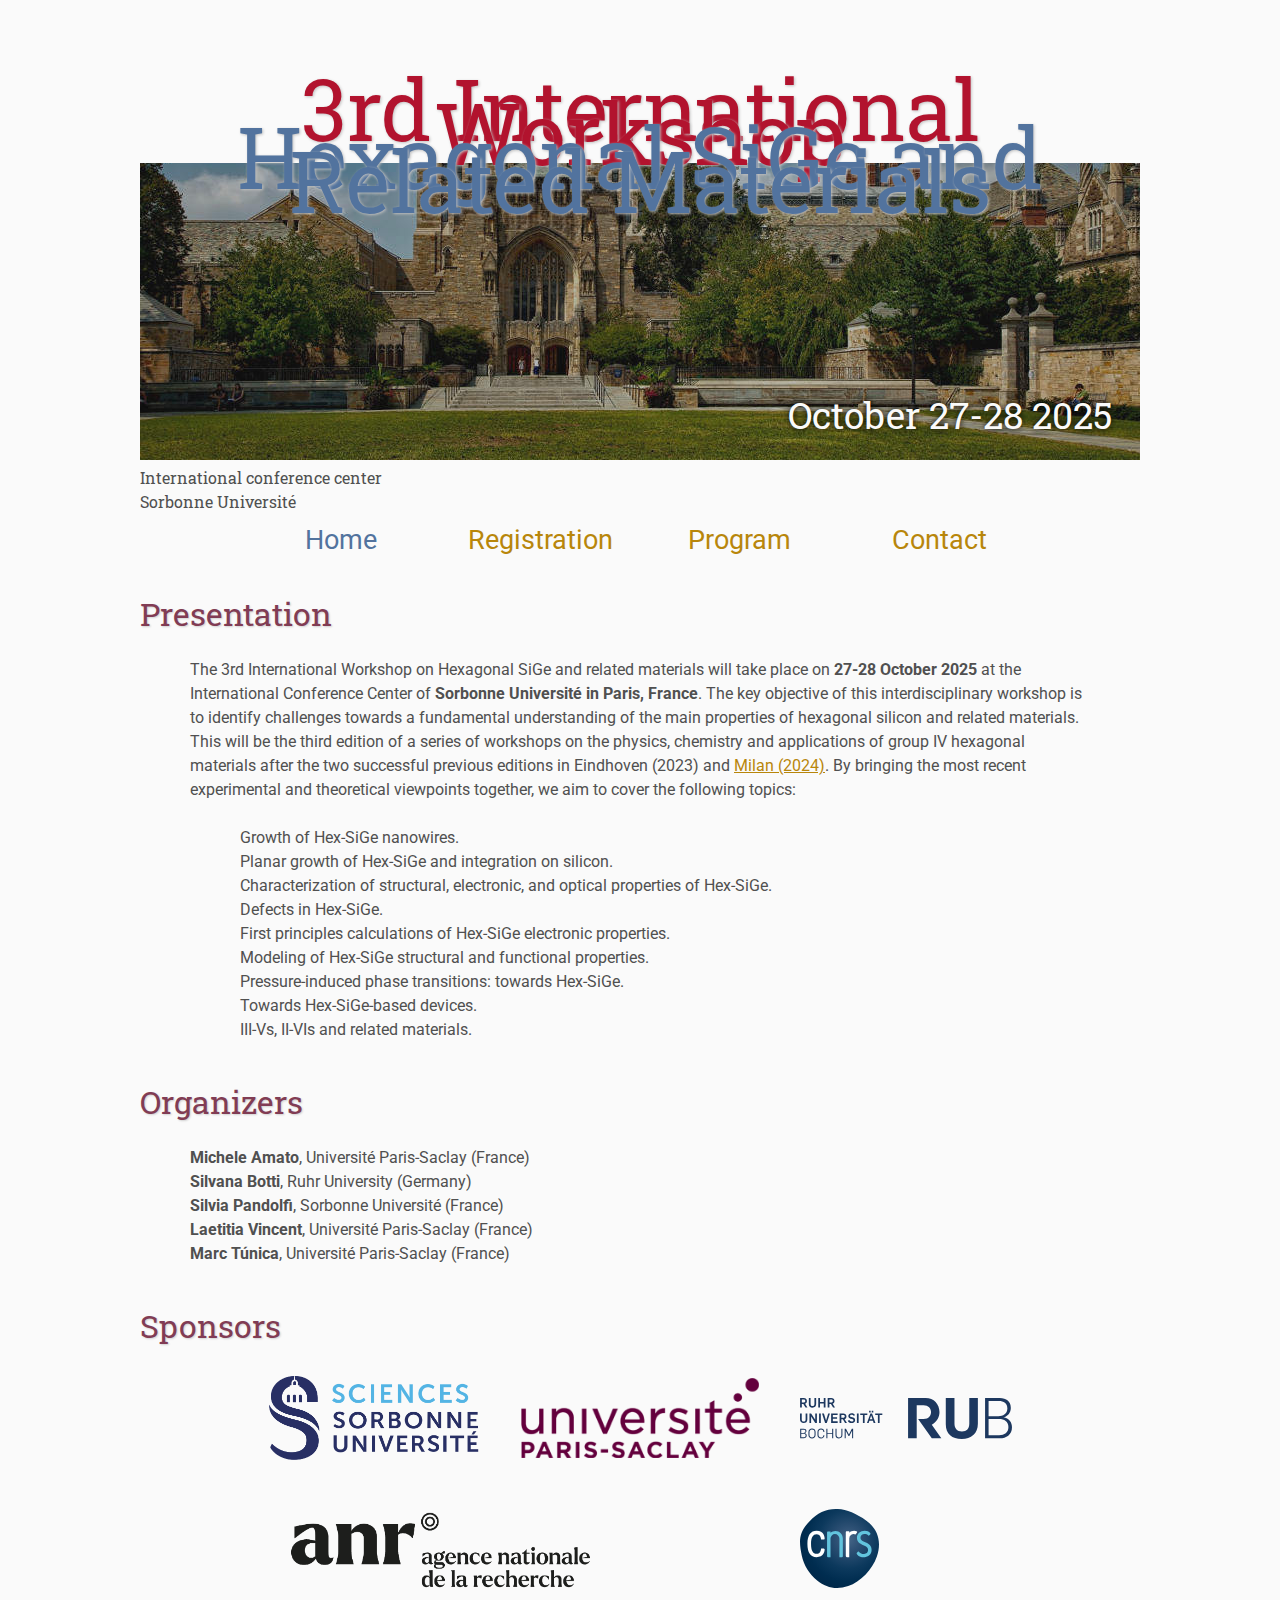
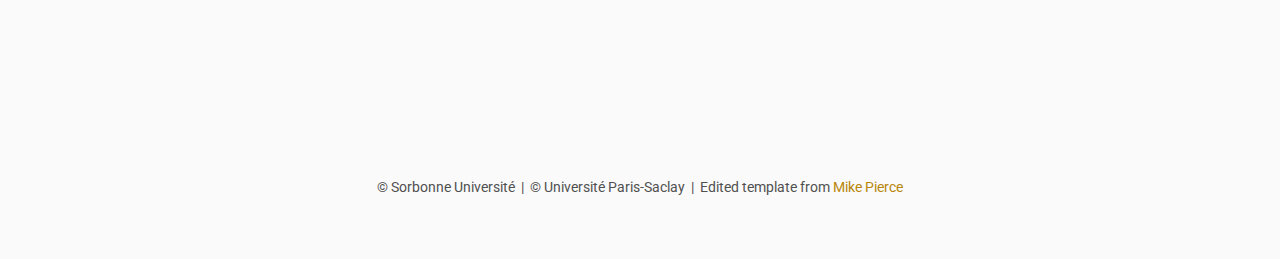
<file: index.html>
<!DOCTYPE html>
<html lang='en'>

<head>
    <base href=".">
    <link rel="shortcut icon" type="image/png" href="assets/favicon.png"/>
    <link rel="stylesheet" type="text/css" media="all" href="assets/main.css"/>
    <meta name="description" content="Hexagonal SiGe Workshop">
    <meta name="resource-type" content="website">
    <meta name="distribution" content="global">
    <meta name="KeyWords" content="Conference">
    <title>Hexagonal SiGe Workshop</title>
</head>

<body>

    <div class="banner">
        <img src="assets/banner.jpg" alt="Banner Paris">
        <div class="top-left">
            <span class="title1">3rd International Workshop</span>
            
            <br>
            
            <span class="title2">Hexagonal SiGe and Related Materials</span> <!-- <span class="year">2025</span> -->
        </div>
        <div class="bottom-right">
            October 27-28 2025
        </div>
        <div class="bottom-right_2">
             International conference center <br> Sorbonne Université
        </div>
    </div>

    <table class="navigation">
        <tr>
            <td class="navigation">
                <a class="current" title="Conference Home Page" href=".">Home</a>
            </td>
            <td class="navigation">
                <a title="Register for the Conference" href="registration">Registration</a>
            </td>
            <td class="navigation">
                <a title="Conference Program" href="program">Program</a> 
            </td>
            <td class="navigation">
                <a title="Contact for the Conference" href="contact">Contact</a>
            </td>
        </tr>
    </table>

    <h2>Presentation</h2>
    
    <p>
The 3rd International Workshop on Hexagonal SiGe and related materials will take place on <b>27-28 October 2025</b> at the International Conference Center of <b>Sorbonne Université in Paris, France</b>. The key objective of this interdisciplinary workshop is to identify challenges towards a fundamental understanding of the main properties of hexagonal silicon and related materials. This will be the third edition of a series of workshops on the physics, chemistry and applications of group IV hexagonal materials after the two successful previous editions in Eindhoven (2023) and <a href="https://workshop-hexagonal-sige-2024.unimib.it/" target="_blank">Milan (2024)</a>. By bringing the most recent experimental and theoretical viewpoints together, we aim to cover the following topics: 
   
<ul>
    <li>Growth of Hex-SiGe nanowires.</li>
    <li>Planar growth of Hex-SiGe and integration on silicon.</li>
    <li>Characterization of structural, electronic, and optical properties of Hex-SiGe.</li>
    <li>Defects in Hex-SiGe.</li>
    <li>First principles calculations of Hex-SiGe electronic properties.</li>
    <li>Modeling of Hex-SiGe structural and functional properties.</li>
    <li>Pressure-induced phase transitions: towards Hex-SiGe.</li>
    <li>Towards Hex-SiGe-based devices.</li>
    <li>III-Vs, II-VIs and related materials.</li>
</ul>

    </p>
    
 <!--   <h2>Confirmed speakers</h2>
    <p>
        Here&rsquo;s a good place to list the organizers and sponsors of the conference,
        as well as list contact information for the organizers,
        and show off the logos of the sponsors.
        It looks like his conference was sponsored by kittens!
    </p>
-->
    <h2>Organizers</h2>
    <p>
       <b>Michele Amato</b>, Université Paris-Saclay (France)<br>
<b>Silvana Botti</b>, Ruhr University (Germany) <br>
<b>Silvia Pandolfi</b>, Sorbonne Université (France) 	<br>
<b>Laetitia Vincent</b>, Université Paris-Saclay (France) <br>
<b>Marc Túnica</b>, Université Paris-Saclay (France)
    </p>
    
   <h2>Sponsors</h2>
   
     
    <table class="sponsors">
        <tr>
            <td class="sponsor">
                <a href="https://www.sorbonne-universite.fr/en">
                    <img src="assets/sorbonne.png" alt="Sorbonne" style="width: 80%">
                </a>
            </td>
            <td class="sponsor">
                <a href="https://www.universite-paris-saclay.fr/en/">
                    <img src="assets/ups_logo.png" alt="Paris Saclay" style="width: 90%">
                </a>
            </td>
            <td class="sponsor">
                <a href="https://www.ruhr-uni-bochum.de/en">
                    <img src="assets/ruhr_2.svg" alt="Ruhr University" style="width: 80%">
                </a>
            </td>
        </tr>
    </table>
    
        <table class="sponsors">
        <tr>
            <td class="sponsor">
                <a href="https://anr.fr/en/">
                    <img src="assets/ANR-logo-2021-noir.png" alt="ANR" style="width: 80%">
                </a>
            </td>
            <td class="sponsor">
                <a href="https://www.cnrs.fr/en">
                    <img src="assets/cnrs.svg" alt="CNRS" style="width: 20%">
                </a>
            </td>
        </tr>
    </table>

    <footer>
        &copy; Sorbonne Université &nbsp;|&nbsp; &copy; Université Paris-Saclay
        &nbsp;|&nbsp; Edited template from <a href="https://github.com/mikepierce">Mike Pierce</a>
    </footer>

</body>
</html>
</file>
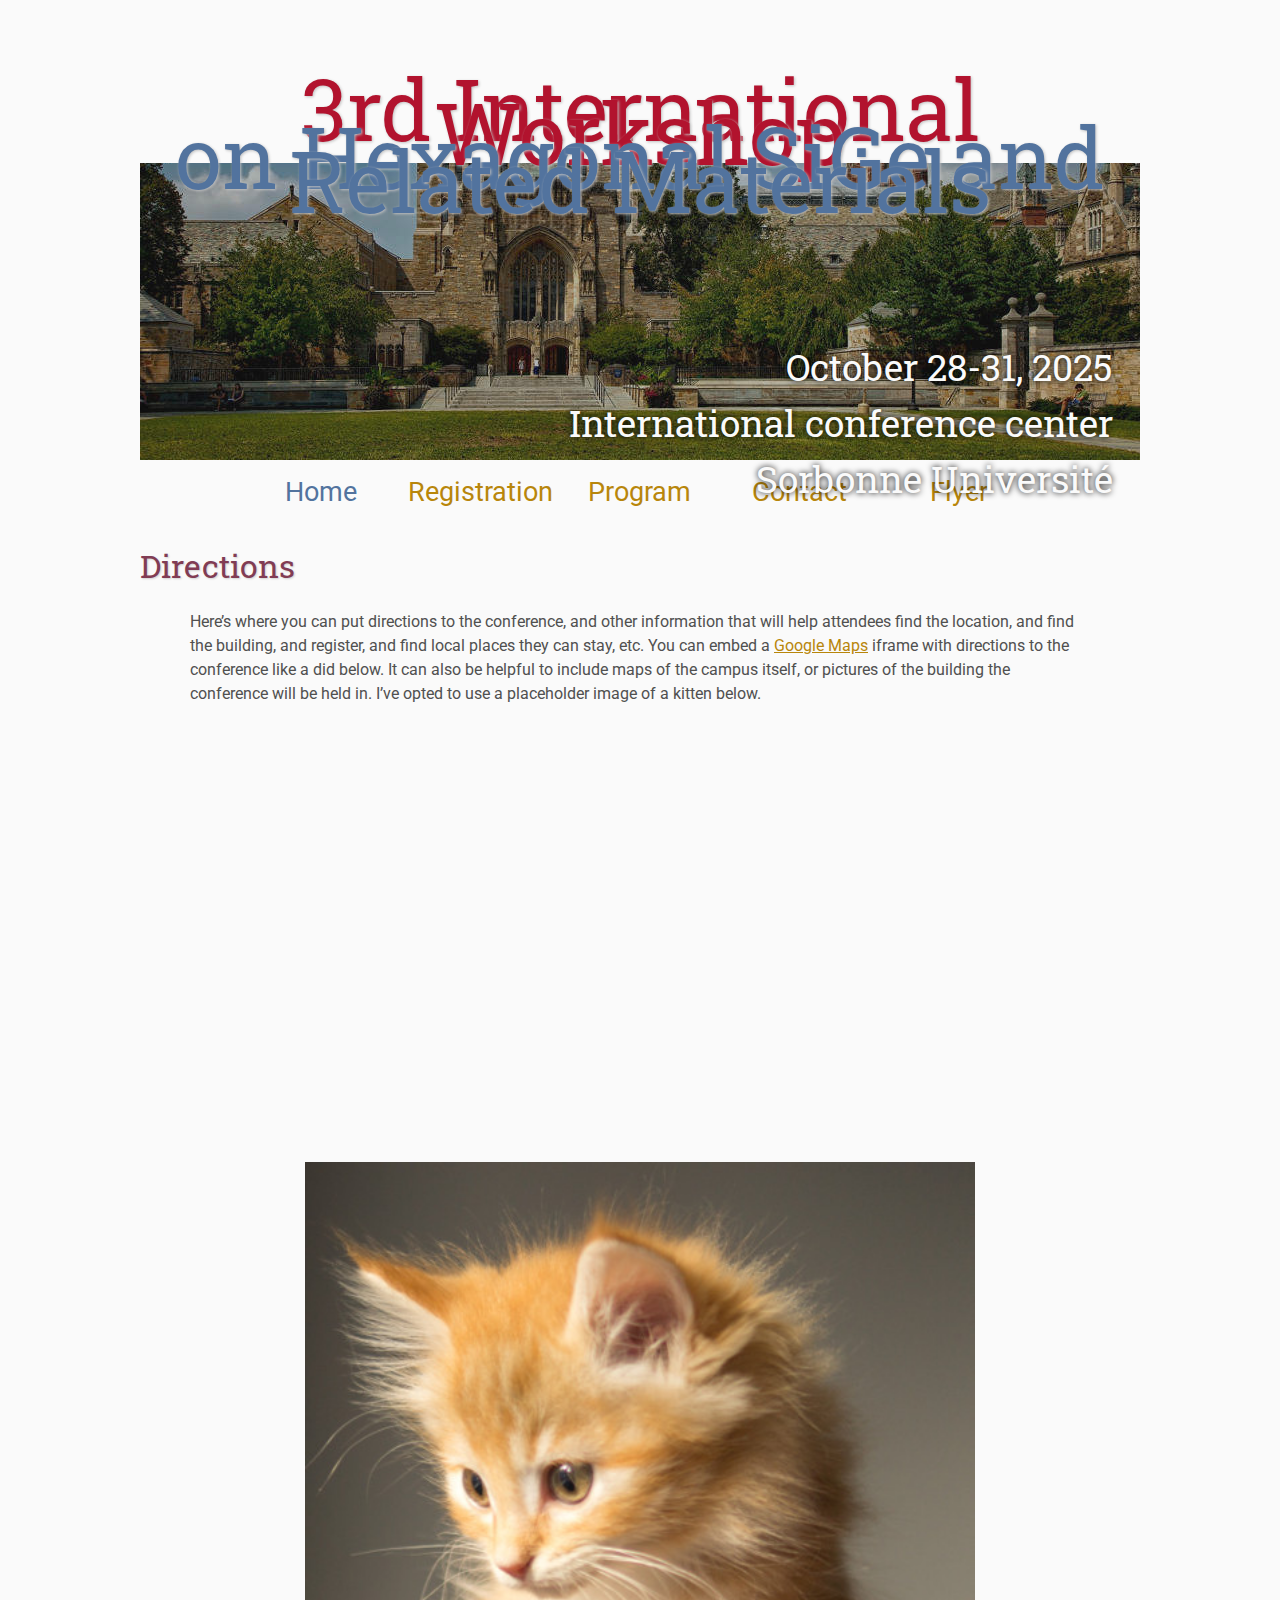
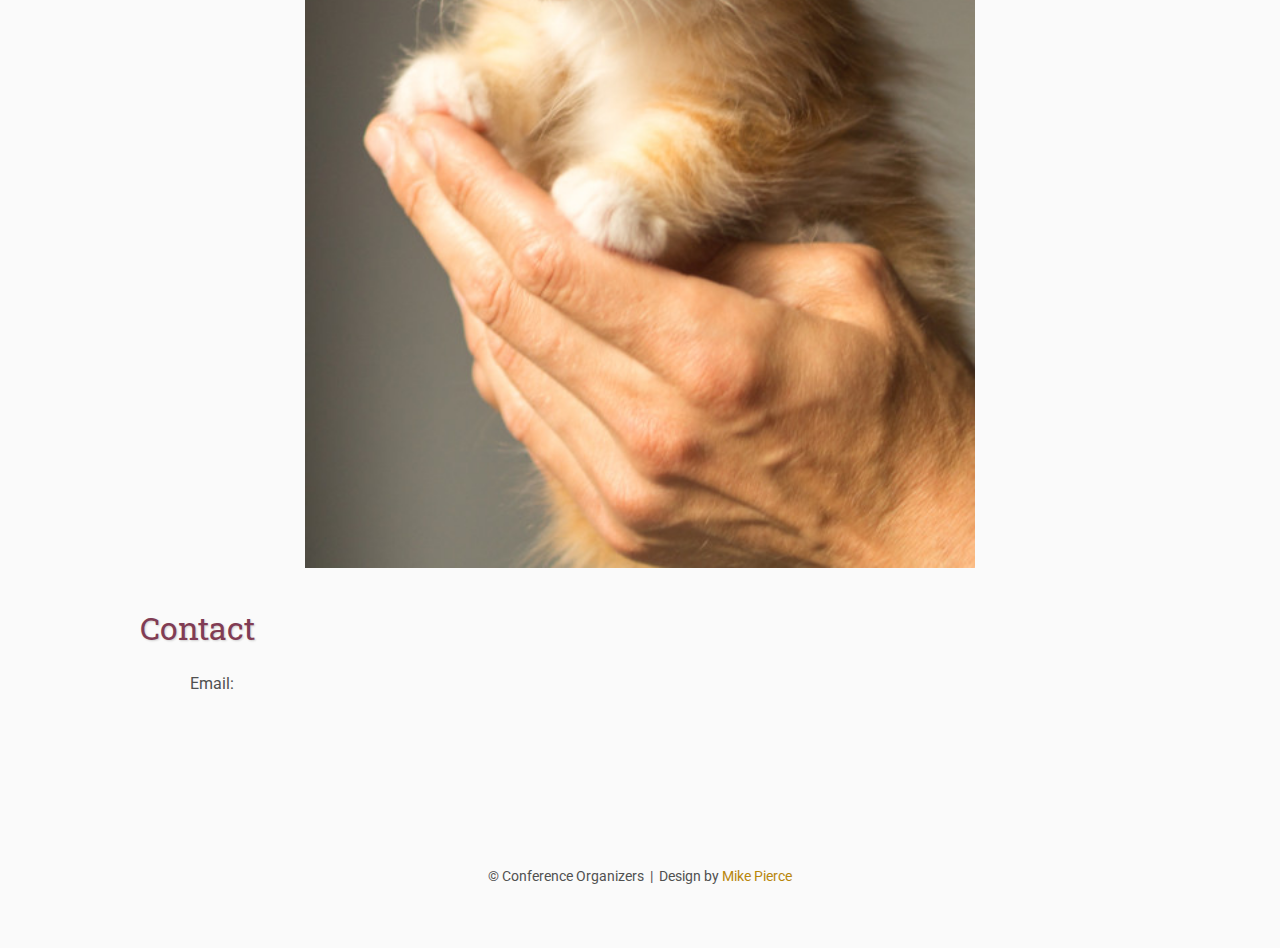
<file: contact/index.html>
<!DOCTYPE html>
<html lang='en'>

<head>
    <base href="..">
    <link rel="shortcut icon" type="image/png" href="assets/favicon.png"/>
    <link rel="stylesheet" type="text/css" media="all" href="assets/main.css"/>
    <meta name="description" content="Conference Template">
    <meta name="resource-type" content="document">
    <meta name="distribution" content="global">
    <meta name="KeyWords" content="Conference">
    <title>Directions | Conference Template</title>
</head>

<body>

    <div class="banner">
        <img src="assets/banner.jpg" alt="Conference Template Banner">
        <div class="top-left">
            <span class="title1">3rd International Workshop</span>
            
            <br>
            
            <span class="title2">on Hexagonal SiGe and Related Materials</span> <!-- <span class="year">2025</span> -->
        </div>
        <div class="bottom-right">
            October 28-31, 2025 <br> International conference center <br> Sorbonne Université
        </div>
    </div>

    <table class="navigation">
        <tr>
            <td class="navigation">
                <a class="current" title="Conference Home Page" href=".">Home</a>
            </td>
            <td class="navigation">
                <a title="Register for the Conference" href="registration">Registration</a>
            </td>
            <td class="navigation">
                <a title="Conference Program" href="program">Program</a> 
            </td>
            <td class="navigation">
                <a title="Contact for the Conference" href="contact">Contact</a>
            </td>
            <td class="navigation">
                <a title="Conference Flyer" href="flyer">Flyer</a>
            </td>
        </tr>
    </table>


    <h2>Directions</h2>
    <p>
        Here&rsquo;s where you can put directions to the conference,
        and other information that will help attendees find the location,
        and find the building, and register, and find local places they can stay, etc.
        You can embed a <a href="https://www.google.com/maps">Google Maps</a> iframe
        with directions to the conference like a did below.
        It can also be helpful to include maps of the campus itself,
        or pictures of the building the conference will be held in.
        I&rsquo;ve opted to use a placeholder image of a kitten below.
    </p>

    <iframe class="directions" src="https://www.google.com/maps/embed?pb=!1m18!1m12!1m3!1d2625.2762!2d2.3568521!3d48.8462762!2m3!1f0!2f0!3f0!3m2!1i1024!2i768!4f13.1!3m3!1m2!1s0x47e6715c1a0a3e2b%3A0x7a794bedd7c3c4ad!2sCentre%20de%20conf%C3%A9rences%20internationales%20-%20Sorbonne%20Universit%C3%A9!5e0!3m2!1sen!2sde!4v1701561760000!5m2!1sen!2sde"></iframe>

    <img class="center" src="assets/kitten4.jpg" alt="This is just a kitten right now" id="kitten">

        <h2>Contact</h2>
    <p>
        Email: 
    </p>
    

    <footer>
        &copy; Conference Organizers
        &nbsp;|&nbsp; Design by <a href="https://github.com/mikepierce">Mike Pierce</a>
    </footer>
    


</body>
</html>
</file>
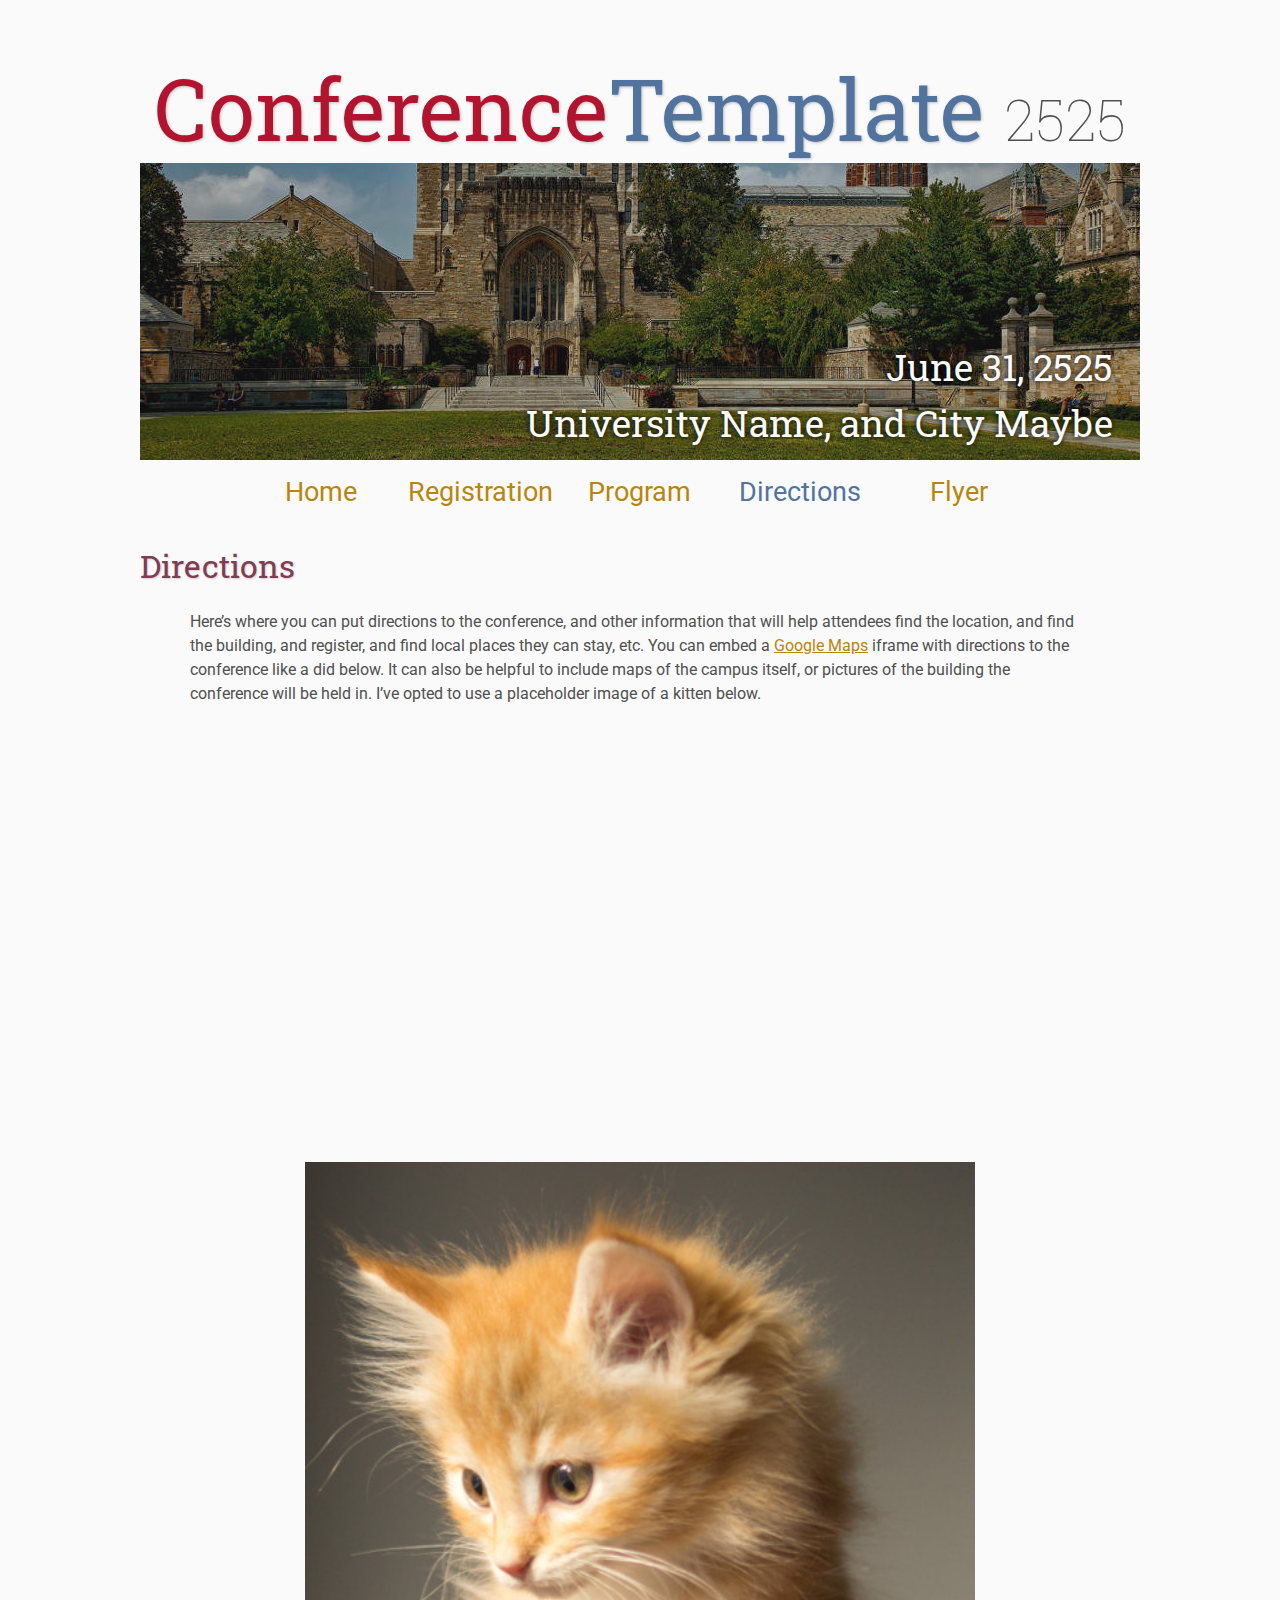
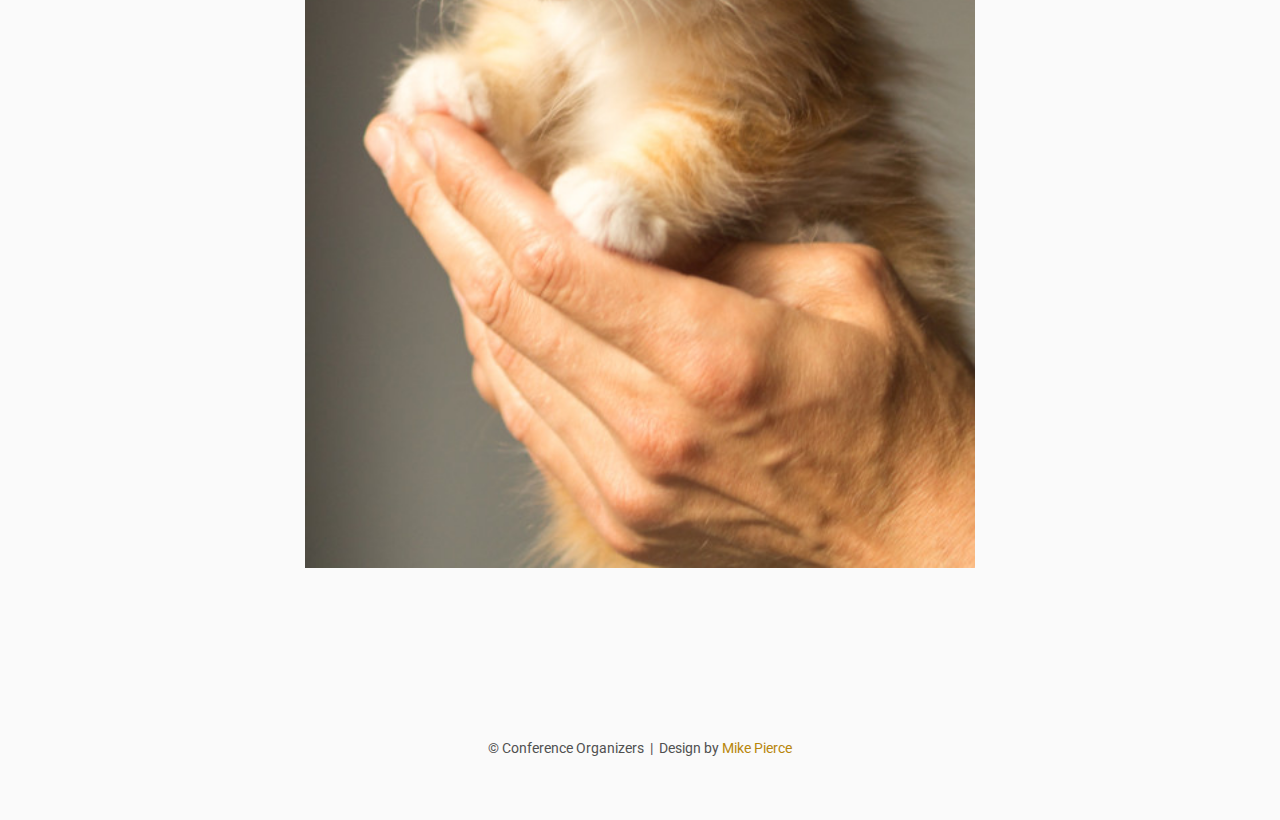
<file: directions/index.html>
<!DOCTYPE html>
<html lang='en'>

<head>
    <base href="..">
    <link rel="shortcut icon" type="image/png" href="assets/favicon.png"/>
    <link rel="stylesheet" type="text/css" media="all" href="assets/main.css"/>
    <meta name="description" content="Conference Template">
    <meta name="resource-type" content="document">
    <meta name="distribution" content="global">
    <meta name="KeyWords" content="Conference">
    <title>Directions | Conference Template</title>
</head>

<body>

    <div class="banner">
        <img src="assets/banner.jpg" alt="Conference Template Banner">
        <div class="top-left">
            <span class="title1">Conference</span><span class="title2">Template</span> <span class="year">2525</span>
        </div>
        <div class="bottom-right">
            June 31, 2525 <br> University Name, and City Maybe
        </div>
    </div>

    <table class="navigation">
        <tr>
            <td class="navigation">
                <a title="Conference Home Page" href=".">Home</a>
            </td>
            <td class="navigation">
                <a title="Register for the Conference" href="registration">Registration</a>
            </td>
            <td class="navigation">
                <a title="Conference Program" href="program">Program</a> 
            </td>
            <td class="navigation">
                <a class="current" title="Directions to the Conference" href="directions">Directions</a>
            </td>
            <td class="navigation">
                <a title="Conference Flyer" href="flyer">Flyer</a>
            </td>
        </tr>
    </table>


    <h2>Directions</h2>
    <p>
        Here&rsquo;s where you can put directions to the conference,
        and other information that will help attendees find the location,
        and find the building, and register, and find local places they can stay, etc.
        You can embed a <a href="https://www.google.com/maps">Google Maps</a> iframe
        with directions to the conference like a did below.
        It can also be helpful to include maps of the campus itself,
        or pictures of the building the conference will be held in.
        I&rsquo;ve opted to use a placeholder image of a kitten below.
    </p>

    <iframe class="directions" src="https://www.google.com/maps/embed?pb=!1m18!1m12!1m3!1d134998.56138929052!2d-121.98776790326531!3d37.869213445646146!2m3!1f0!2f0!3f0!3m2!1i1024!2i768!4f13.1!3m3!1m2!1s0x808ff431db2f96d1%3A0x8b99d90a20aa67de!2sMt+Diablo!5e0!3m2!1sen!2sus!4v1561787340910!5m2!1sen!2sus"></iframe>

    <img class="center" src="assets/kitten4.jpg" alt="This is just a kitten right now" id="kitten">

    <footer>
        &copy; Conference Organizers
        &nbsp;|&nbsp; Design by <a href="https://github.com/mikepierce">Mike Pierce</a>
    </footer>

</body>
</html>
</file>
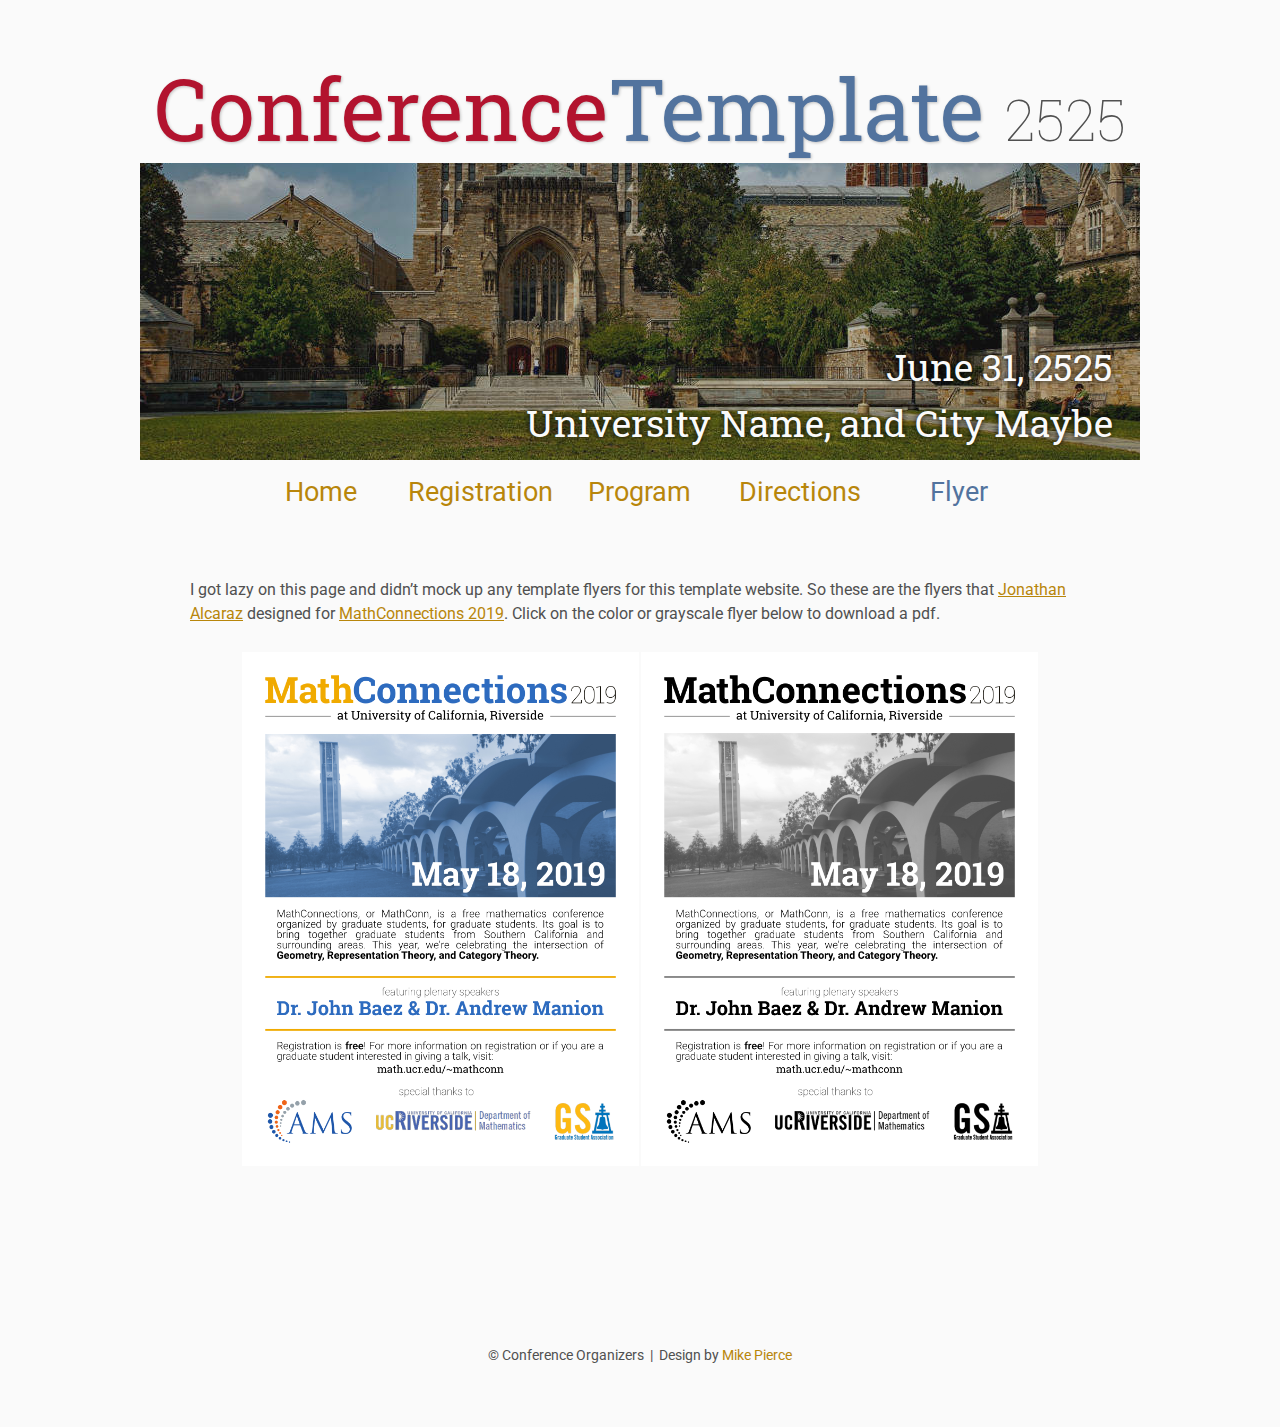
<file: flyer/index.html>
<!DOCTYPE html>
<html lang='en'>

<head>
    <base href="..">
    <link rel="shortcut icon" type="image/png" href="assets/favicon.png"/>
    <link rel="stylesheet" type="text/css" media="all" href="assets/main.css"/>
    <meta name="description" content="Conference Template">
    <meta name="resource-type" content="document">
    <meta name="distribution" content="global">
    <meta name="KeyWords" content="Conference">
    <title>Flyer | Conference Template</title>
</head>

<body>

    <div class="banner">
        <img src="assets/banner.jpg" alt="Conference Template Banner">
        <div class="top-left">
            <span class="title1">Conference</span><span class="title2">Template</span> <span class="year">2525</span>
        </div>
        <div class="bottom-right">
            June 31, 2525 <br> University Name, and City Maybe
        </div>
    </div>

    <table class="navigation">
        <tr>
            <td class="navigation">
                <a title="Conference Home Page" href=".">Home</a>
            </td>
            <td class="navigation">
                <a title="Register for the Conference" href="registration">Registration</a>
            </td>
            <td class="navigation">
                <a title="Conference Program" href="program">Program</a> 
            </td>
            <td class="navigation">
                <a title="Directions to the Conference" href="directions">Directions</a>
            </td>
            <td class="navigation">
                <a class="current" title="Conference Flyer" href="flyer">Flyer</a>
            </td>
        </tr>
    </table>

    <br>

    <p>
        I got lazy on this page and didn&rsquo;t mock up any template flyers for this template website.
        So these are the flyers that <a target="_blank" href="https://math.jonathanalcaraz.com/">Jonathan Alcaraz</a>
        designed for <a target="_blank" href="http://math.ucr.edu/~mathconn/">MathConnections 2019</a>.
        Click on the color or grayscale flyer below to download a pdf.
    </p>

    <table class="flyers">
        <tr>
            <td class="flyer">
                <a href="assets/MathConnections-Flyer.pdf">
                    <img src="assets/MathConnections-Flyer.png" alt="MathConnections Color Flyer" style="width:100%">
                </a>
            </td>
            <td class="flyer">
                <a href="assets/MathConnections-FlyerBW.pdf">
                    <img src="assets/MathConnections-FlyerBW.png" alt="MathConnections BW Flyer" style="width:100%">
                </a>
            </td>
        </tr>
    </table>

    <footer>
        &copy; Conference Organizers
        &nbsp;|&nbsp; Design by <a href="https://github.com/mikepierce">Mike Pierce</a>
    </footer>

</body>
</html>
</file>
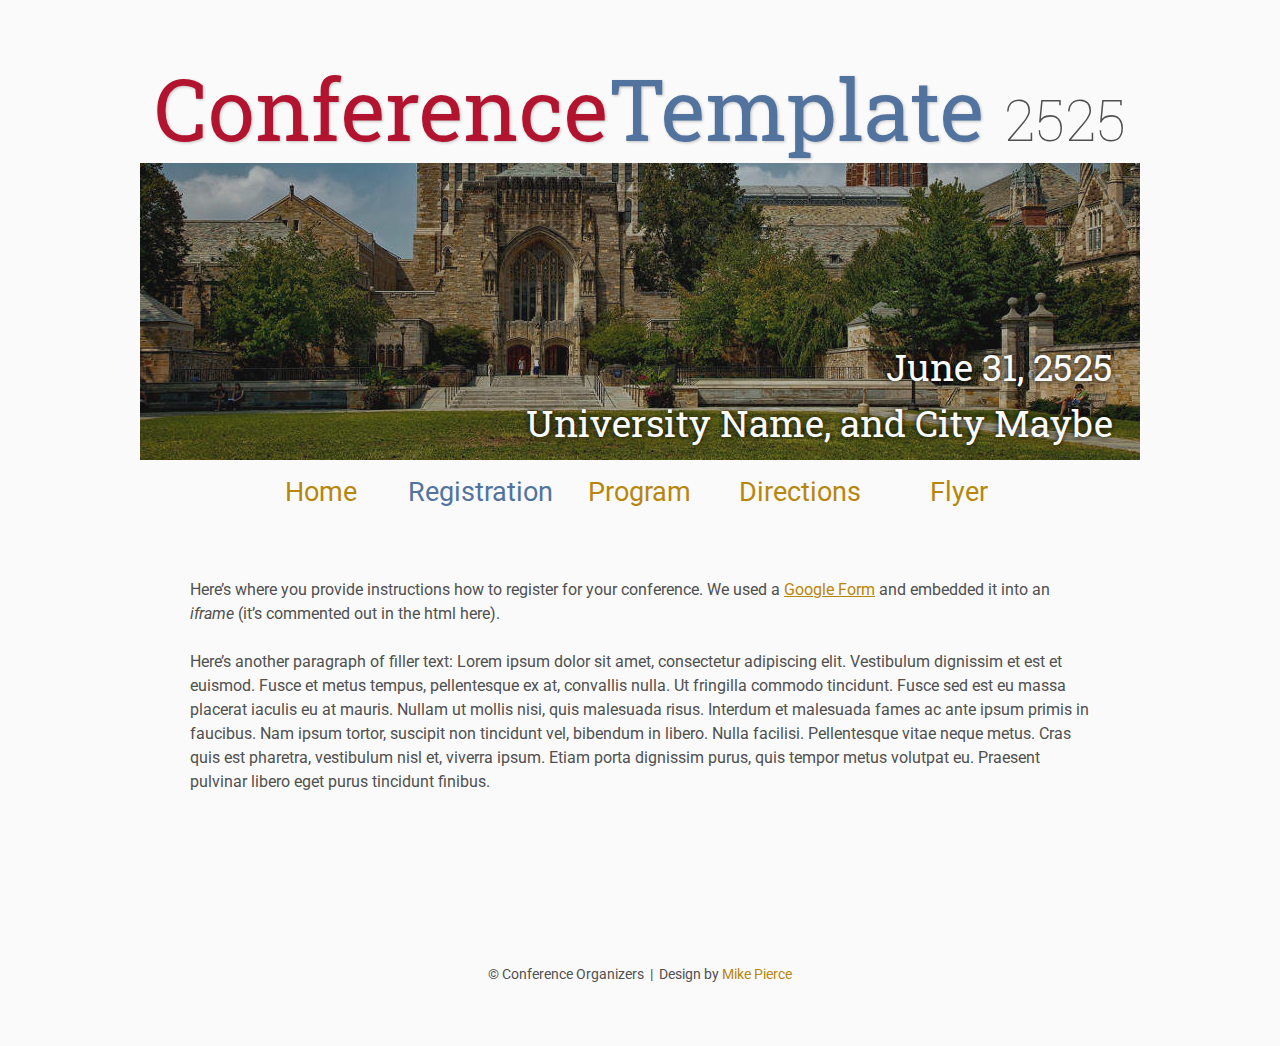
<file: registration/index.html>
<!DOCTYPE html>
<html lang='en'>

<head>
    <base href="..">
    <link rel="shortcut icon" type="image/png" href="assets/favicon.png"/>
    <link rel="stylesheet" type="text/css" media="all" href="assets/main.css"/>
    <meta name="description" content="Conference Template">
    <meta name="resource-type" content="document">
    <meta name="distribution" content="global">
    <meta name="KeyWords" content="Conference">
    <title>Registration | Conference Template</title>
</head>

<body>

    <div class="banner">
        <img src="assets/banner.jpg" alt="Conference Template Banner">
        <div class="top-left">
            <span class="title1">Conference</span><span class="title2">Template</span> <span class="year">2525</span>
        </div>
        <div class="bottom-right">
            June 31, 2525 <br> University Name, and City Maybe
        </div>
    </div>

    <table class="navigation">
        <tr>
            <td class="navigation">
                <a title="Conference Home Page" href=".">Home</a>
            </td>
            <td class="navigation">
                <a class="current" title="Register for the Conference" href="registration">Registration</a>
            </td>
            <td class="navigation">
                <a title="Conference Program" href="program">Program</a> 
            </td>
            <td class="navigation">
                <a title="Directions to the Conference" href="directions">Directions</a>
            </td>
            <td class="navigation">
                <a title="Conference Flyer" href="flyer">Flyer</a>
            </td>
        </tr>
    </table>

    <br>

    <p>
        Here&rsquo;s where you provide instructions how to register for your conference.
        We used a <a href="https://www.google.com/forms/about/">Google Form</a> 
        and embedded it into an <i>iframe</i> (it&rsquo;s commented out in the html here).
    </p>
    <!--
    <iframe class="registration" src="EMBED LINK FOR GOOGLE FORM HERE"></iframe>
    -->
    <p>
        Here&rsquo;s another paragraph of filler text:
        Lorem ipsum dolor sit amet, consectetur adipiscing elit. Vestibulum dignissim et est et euismod. Fusce et metus tempus, pellentesque ex at, convallis nulla. Ut fringilla commodo tincidunt. Fusce sed est eu massa placerat iaculis eu at mauris. Nullam ut mollis nisi, quis malesuada risus. Interdum et malesuada fames ac ante ipsum primis in faucibus. Nam ipsum tortor, suscipit non tincidunt vel, bibendum in libero. Nulla facilisi. Pellentesque vitae neque metus. Cras quis est pharetra, vestibulum nisl et, viverra ipsum. Etiam porta dignissim purus, quis tempor metus volutpat eu. Praesent pulvinar libero eget purus tincidunt finibus.
    </p>

    <footer>
        &copy; Conference Organizers
        &nbsp;|&nbsp; Design by <a href="https://github.com/mikepierce">Mike Pierce</a>
    </footer>

</body>
</html>
</file>
<file: assets/main.css>
/* main.css */

/* These are the colors and fonts used throughout the webpage.
 * I've listed them here so that a user may easily
 * do a search-and-replace for these to change the site theme.
 *   'Roboto',sans-serif; Font for the title text
 *   'Roboto-Slab',serif; Font for the body text 
 *   #fafafa; Background color of the site
 *   #505050; Foreground (text) color of the site
 *   #52739e; Navy, "Template" in the logo, current page in navigation, special titles in the Program
 *   #b2132e; Reddish, "Conference" in the logo, hover color for links
 *   #813c54; Heading color, titles in the Program
 *   #b8860b; Dark Goldenrod, color for links
 */

@import url('https://fonts.googleapis.com/css?family=Roboto%7CRoboto+Slab');

*{
    border:0;
    font:inherit;
    font-size:1em;
    margin:0;
    padding:0;
    vertical-align:baseline;
}

body{
    background-color: #fafafa;
    background-size: cover;
    background-attachment: fixed;
    color: #505050; 
    text-align:left;
    font-family:'Roboto',sans-serif;
    font-size:1em;
    line-height:1.5em;
    margin: 60px auto;
    width: 1000px;
}

a{color: #b8860b; text-decoration:none;}
a.current{color: #52739e;}
a.current:hover{color: #e82945;}
a:hover{color: #b2132e;}
a:active{color: #e82945;}
h1,h2,h3,h4{clear:left; color: #813c54; margin:1.5em 0em 1em 0em; font-family:'Roboto Slab',serif; text-shadow: 1px 1px 2px #d0d0d0;}
h1{font-size:2.67em;}
h2{font-size:2.00em;}
h3{font-size:1.67em;}
h4{font-size:1.33em;}
p{list-style:none; margin:24px auto 24px auto; padding:0px; width:900px; text-align:left;}
li a, p a {text-decoration:underline; text-decoration-color:#b8860b;}
ul{list-style:none; margin:24px auto 24px auto; padding:0px; width:800px; text-align:left;}
ul li{list-style:none; margin:0px auto 0px auto; padding:0px; text-align:left;}
i,em{font-style:italic;}
b,strong{font-weight:bold;}
sup{
    vertical-align: super;
    font-size: 0.8em;
    line-height: 0;
}
sub{
    vertical-align: sub;
    font-size: 0.8em;
    line-height: 0;
}
table{
    width: 1000px;
    margin: 12px auto 24px auto;
    float: center;
    /* UNCOMMENT THIS FOR DEBUGGING THE ALIGNMENT */
    /*border: 1px solid black;*/
}
th,td{
    text-align: left;
    /* UNCOMMENT THIS FOR DEBUGGING THE ALIGNMENT */
    /*border: 1px solid black;*/
}

/* Website Banner */
.banner {position: relative; font-family:'Roboto Slab',serif;}
.top-left {font-size:5.33em; color: #505050; background: #fafafa; text-align: center; width: 1000px; height: 67px; position: absolute; padding: 36px 0 0 0; top: 0px;}
.bottom-right {font-size:2.33em; color: #fafafa; line-height: 1.5em; width: auto; height: 100px; padding: 0px 27px 27px 0px; text-align: right; position: absolute; bottom: 0px; right: 0px; text-shadow: 0px 0px 6px #000000;}

/* Conference Title Logo */
.title1{color: #b2132e; text-shadow: 1px 1px 3px #c0c0c0;} 
.title2{color: #52739e; text-shadow: 1px 1px 3px #c0c0c0;}
.year{color: #505050; font-size:0.67em; font-weight: lighter;}

/* Navigation Links (Home, Registration, etc) */
table.navigation{width:800px;}
td.navigation{font-size:1.67em; white-space:nowrap; width:20%; text-align:center; vertical-align:middle; padding:0px 0px 0px 0px;}

/* Sponsor Images */
table.sponsors{width:800px;}
td.sponsor{white-space:nowrap; width:33%; text-align:center; vertical-align:middle; padding:0px 0px 0px 0px;}
td.sponsor img{width: 100%}

/* The Table on the Program Page */
td.room{padding: 4px 12px 4px 4px; width: 90%; vertical-align:bottom; font-size:1.67em; color: #52739e; height:32px;}
td.date{white-space:nowrap; width:130px; text-align:right; vertical-align:top; padding:4px 16px 0px 0px;}
td.title{padding: 4px 12px 4px 4px; width: 90%; vertical-align:top; font-size:1.5em; color: #813c54; height:32px; font-family:'Roboto Slab',serif; text-shadow: 1px 1px 2px #d0d0d0; }
td.title-special{padding: 4px 12px 4px 4px; width: 90%; vertical-align:top; font-size:1.67em; color: #52739e; height:32px; font-family:'Roboto Slab',serif; text-shadow: 1px 1px 2px #d0d0d0;}
td.speaker{padding: 4px 12px 4px 4px; font-style: italic; font-size:1em; max-height:999999px}
td.abstract{padding: 4px 12px 12px 4px; font-size:1em; max-height:999999px}
td.abstract img{display: block; margin: 4px auto 8px auto}
table.plenary{padding-top: 8px; background: #ffffff;}

/* Registration and Directions iframes and Images */
iframe.registration{display:block; margin:1em auto 2em auto; width:700px; height:1400px; border:none;}
iframe.directions{display:block; margin:1em auto 2em auto; width:800px; height:400px; border:none;}
img.center{display:block; width:67%; margin:1em auto 2em auto;}

/* Flyer Images */
table.flyers{width:800px;}
td.flyer{white-space:nowrap; width:50%; text-align:center; vertical-align:middle; padding:0px 0px 0px 0px;}
td.sponsor img{width: 100%}

footer{font-size:0.875em; margin-top:12em; text-align:center;}

/* My hacky way of making the site mobile-friendly */
@media only screen and (max-width: 1100px) {
    h2{font-size:3.00em;}
    p{font-size:1.5em; line-height:1.5em;}
    th,td,tr{font-size:1.5em; line-height:1.5em;}
    td.date{font-size:1em; padding-top:0.5em;}
    td.navigation{font-size:1.5em; padding:0px 20px 0px 20px;}
    table.footer{font-size:0.33em;}
}
</file>
